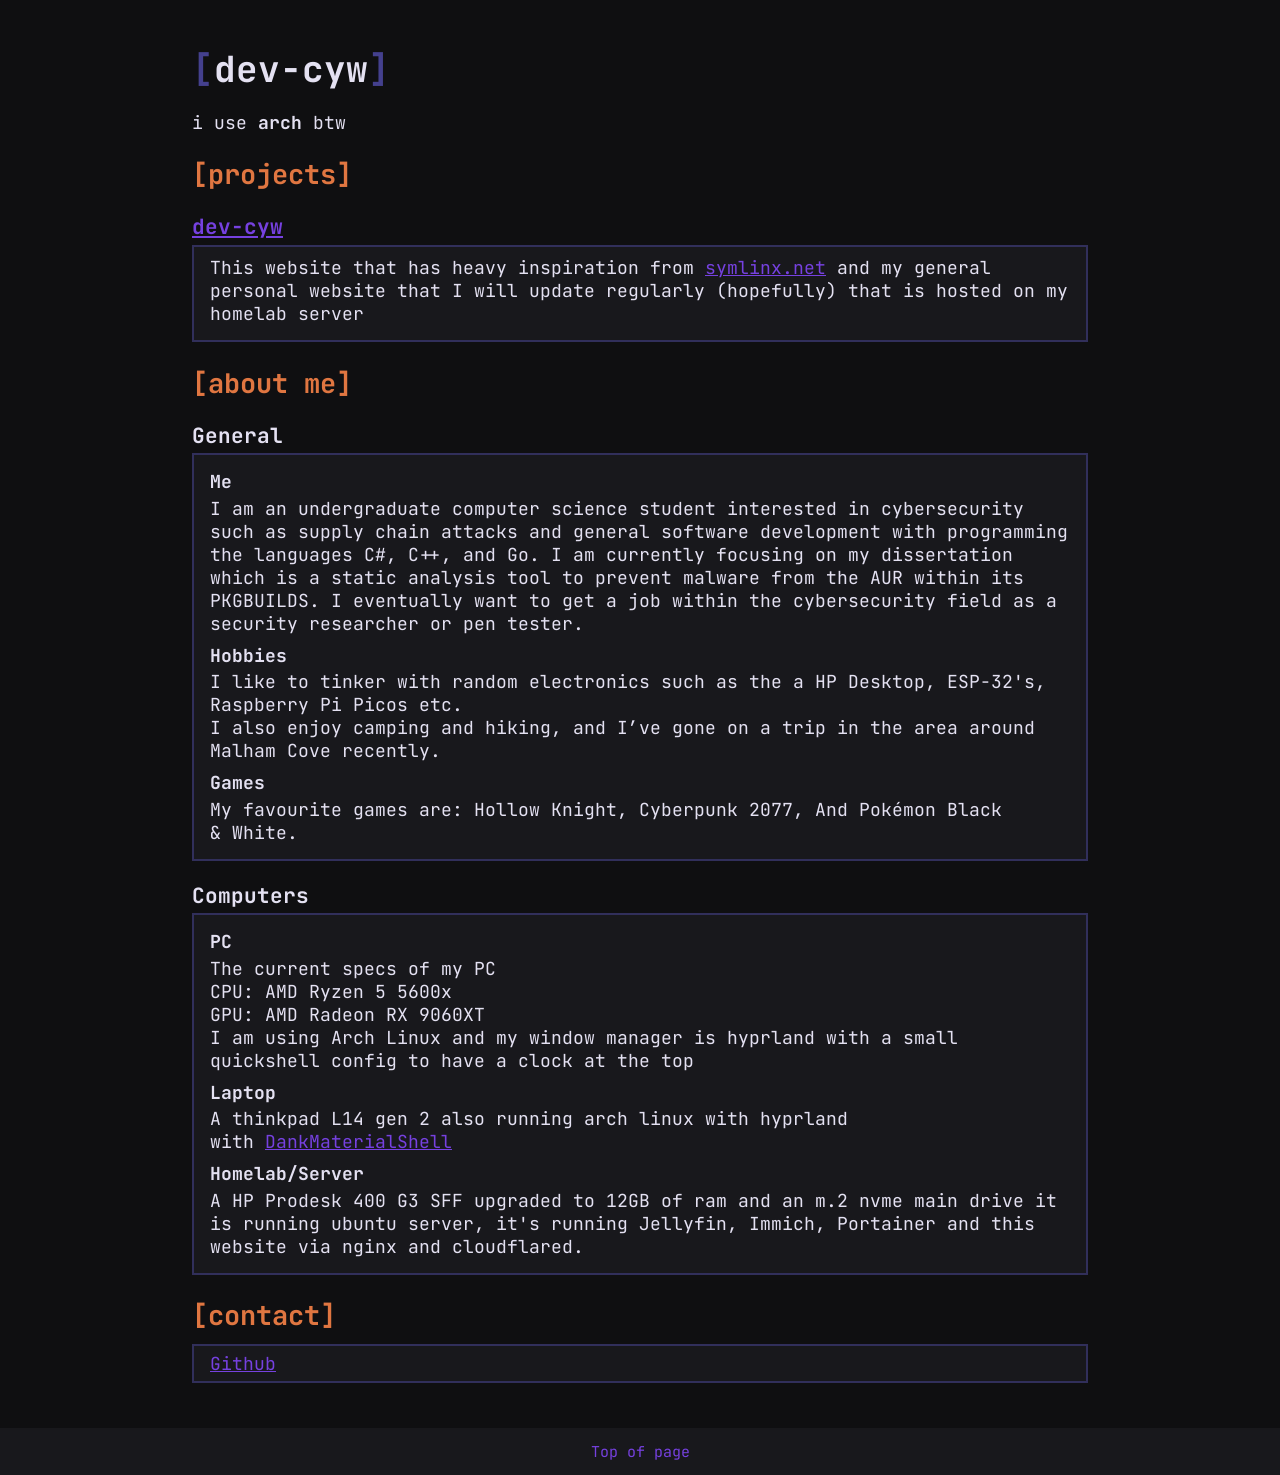
<file: index.html>
<!DOCTYPE html>

<html>
    <head>
        <meta charset="UTF-8">
        <meta name="viewport" content="width=device-width, initial-scale=1.0">
        <meta name="darkreader-lock">
        <title>Main</title>
        <link rel="icon" type="image/svg+xml" href="/assets/images/favicon.svg">
        <link rel="stylesheet" href="/css/main.css">
    </head>
    <header id="top">

    </header>
    <body>
        <div class="main">
            <h1><span class="accent">[</span>dev-cyw<span class="accent">]</span></h1>
            <p>i use <b>arch</b> btw</p>
            <h2 id="projects">[projects]</h2>
            <h3><a href="https://github.com/dev-cyw/Website" target="_blank">dev-cyw</a></h3>
            <section class="block">
                <p>This website that has heavy inspiration from <a href="https://symlinx.net/" target="_blank">symlinx.net</a>
                    and my general personal website that I will update regularly (hopefully) that is hosted on my homelab server</p>
            </section>
            <h2 id="about-me"">[about me]</h2>
            <h3>General</h3>
            <section class="block">
                <h4>Me</h4>
                <p>
                    I am an undergraduate computer science student interested in cybersecurity such as supply chain attacks
                    and general software development with programming the languages C#, C++, and Go. I am currently focusing
                    on my dissertation which is a static analysis tool to prevent malware from the AUR within its PKGBUILDS.
                    I eventually want to get a job within the cybersecurity field as a security researcher or pen tester.
                </p>
                <h4>Hobbies</h4>
                <p>
                    I like to tinker with random electronics such as the a HP Desktop, ESP-32's,
                    Raspberry Pi Picos etc.<br>
                    I also enjoy camping and hiking, and I’ve gone on a trip in the area around Malham Cove recently.
                </p>
                <h4>Games</h4>
                <p>
                    My favourite games are: Hollow Knight, Cyberpunk 2077, And Pokémon Black & White.<br>
                </p>
            </section>
            <h3>Computers</h3>
            <section class="block">
                <h4>PC</h4>
                <p>
                    The current specs of my PC<br>
                    CPU: AMD Ryzen 5 5600x<br>
                    GPU: AMD Radeon RX 9060XT<br>
                    I am using Arch Linux and my window manager is hyprland with a small quickshell config to have a clock at the top
                </p>
                <h4>Laptop</h4>
                <p>A thinkpad L14 gen 2 also running arch linux with hyprland with <a href="https://github.com/kevichi7/DankMaterialShell" target="_blank">DankMaterialShell</a></p>
                <h4>Homelab/Server</h4>
                <p>A HP Prodesk 400 G3 SFF upgraded to 12GB of ram and an m.2 nvme main drive it is running ubuntu server,
                    it's running Jellyfin, Immich, Portainer and this website via nginx and cloudflared.</p>
            </section>
            <h2 id="contact">[contact]</h2>
            <section class="block">
                <a href="https://www.github.com/dev-cyw" target="_blank">Github</a><br>
                <a href="" target="_blank"></a>
            </section>
        </div>
        <footer>
            <a href="#" id="topLink">Top of page</a>
            <script>
              document.getElementById("topLink").addEventListener("click", (e) => {
                e.preventDefault();
                window.scrollTo({ top: 0, behavior: "smooth" });
              });
            </script>
        </footer>
    </body>
</html>
</file>
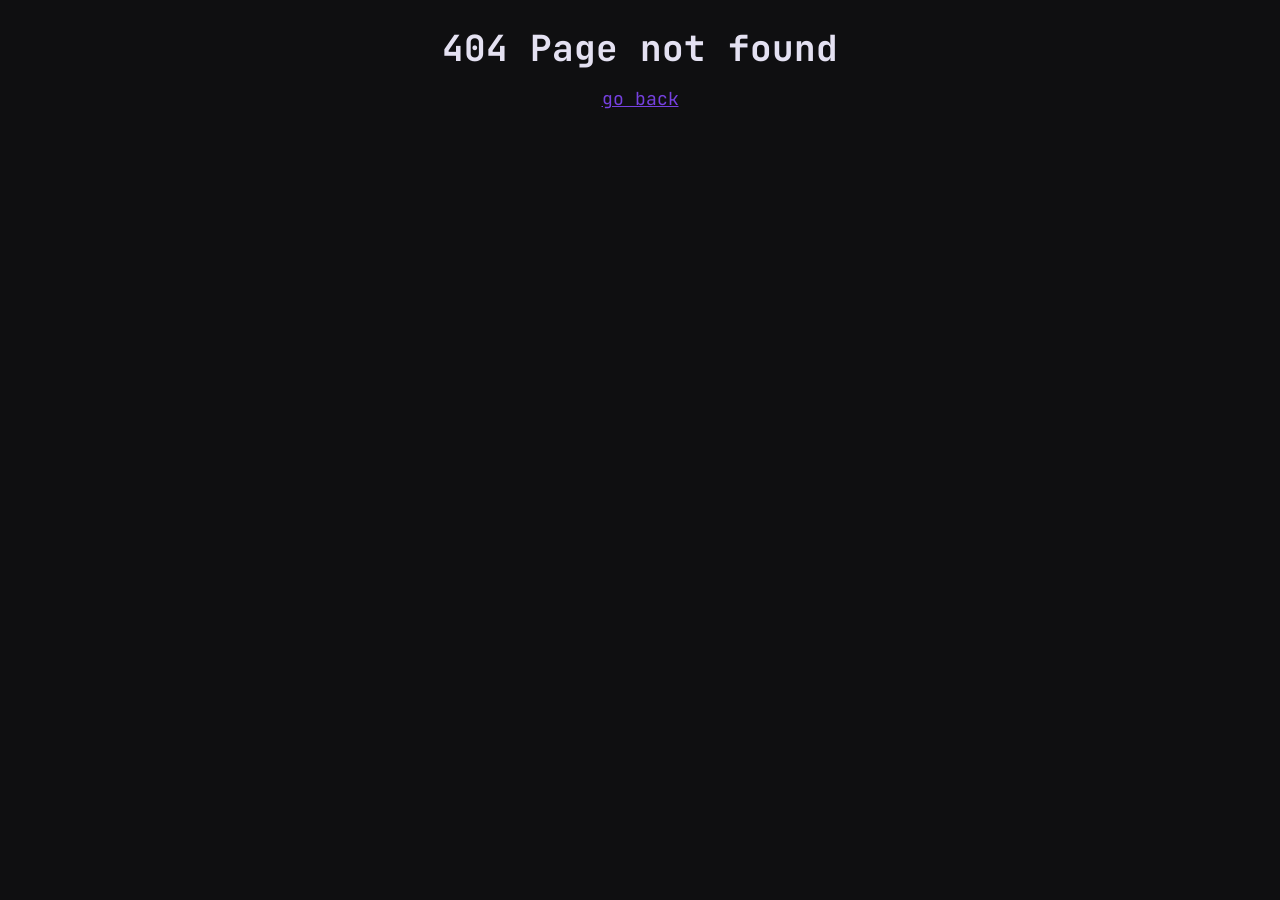
<file: 404/index.html>
<!DOCTYPE html>
<html>
    <head>
        <meta charset="UTF-8">
        <meta name="viewport" content="width=device-width, initial-scale=1.0">
        <meta name="darkreader-lock">
        <title>404</title>
        <link rel="icon" type="image/svg+xml" href="/assets/images/favicon.svg">
        <link rel="stylesheet" href="/css/main.css">
    </head>
    <body style="text-align: center;">
        <h1>404 Page not found</h1>
        <a href="https://dev-cyw.xyz">go back</a>
    </body>
</html>
</file>
<file: css/main.css>
@import url('https://fonts.googleapis.com/css2?family=JetBrains+Mono:ital,wght@0,100..800;1,100..800&display=swap');

:root {
    --font: "JetBrains Mono", monospace;
    --background: #0f0f11;
    --background-accent: #18181c;
    --border: #312f5b;
    --foreground: #e4e1f2;
    --faded-foreground: #b1acc4;
    --accent: #44408e;
    --links: #7641e0;
    --titles: #e07641;
}

body {
    font-family: var(--font);
    font-size: large;
    background-color: var(--background);
    color: var(--foreground);
    margin: 0;
    padding: 0;
    text-wrap: pretty;
}

.main {
    margin: 5vh 15vw 5vh 15vw;
}

footer {
    border-top: 2px solid var(--background-accent);
    background-color: var(--background-accent);
    height: 5vh;
    display: flex;
    justify-content: center;
    align-items: center;
    text-align: center;

    a {
        font-size: smaller;
        color: var(--faded-foreground);
        text-decoration: none;
    }
}

h1, h2 {
    margin-bottom: 0.4em;
}

h2 {
    color: var(--titles);
}

h3, h4, h5, h6 {
    margin-bottom: 0.2em;
}

.block {
    background-color: var(--background-accent);
    border: 2px solid var(--border);
    padding: 6px 16px;
    margin-bottom: 0.5em;
    h3, h4, h5, h6 {
        margin-top: 0.5em;
    }
    p {
        margin-top: 0.2em;
        margin-bottom: 0.5em;
    }
}

a:link {
    color: var(--links);
}

a:visited {
    color: var(--links);
}

a:hover {
    color: var(--links);
}

a:active {
    color: var(--links)
}

.accent {
    color: var(--accent)
}
</file>
